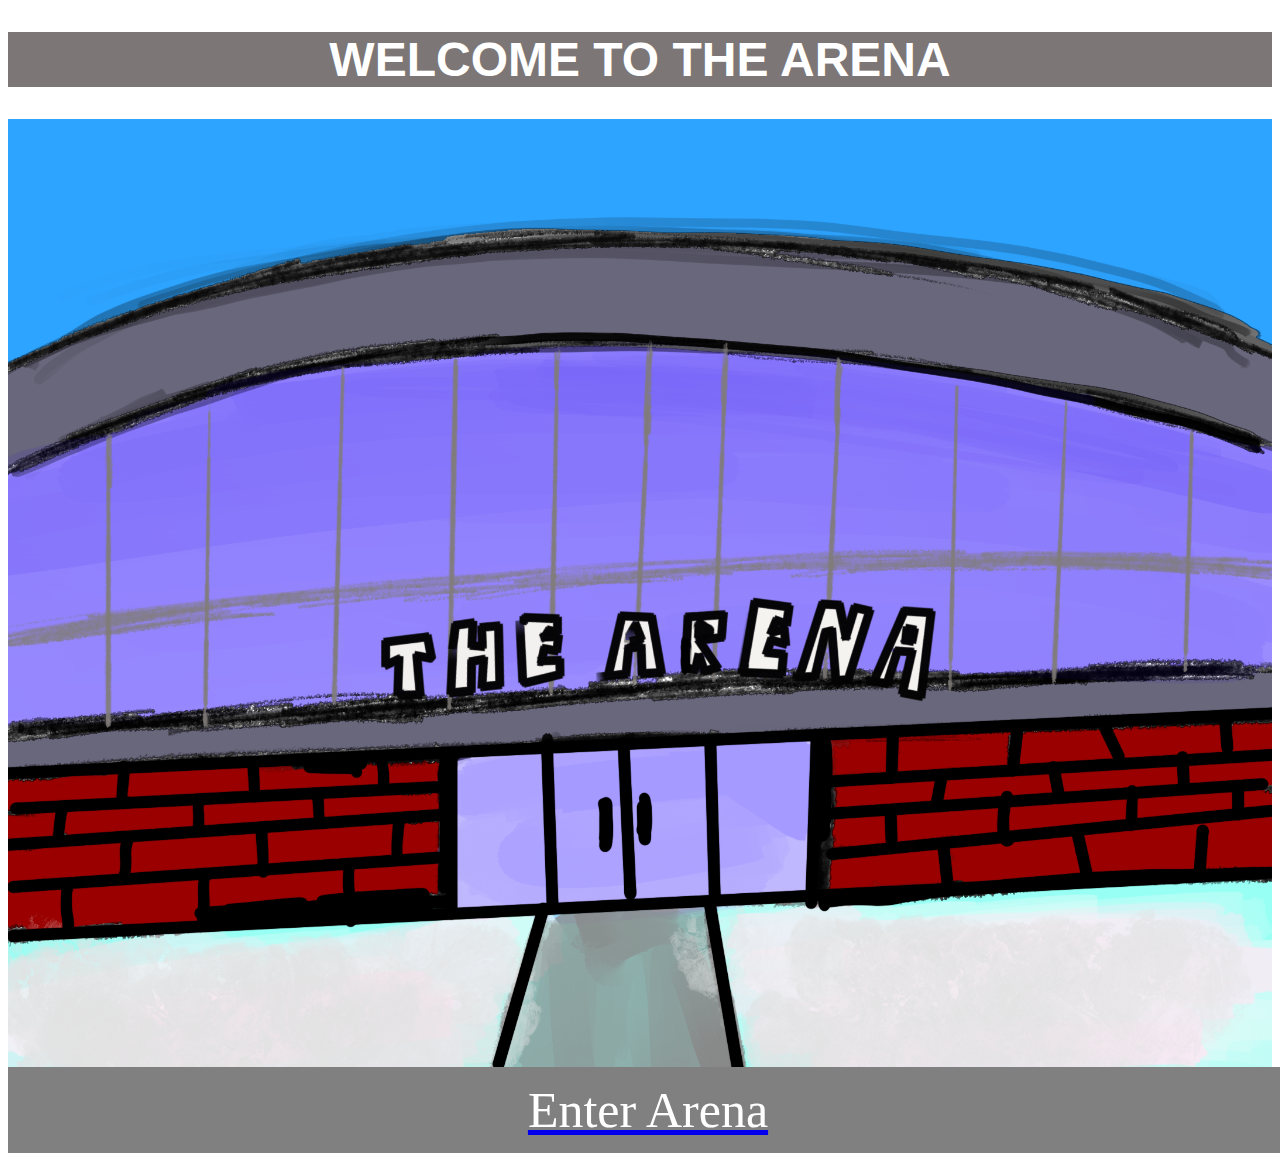
<file: index.html>
<!doctype html>
<html>
<head>
<meta charset="UTF-8">
<title>Index</title>

<link href="Style.css" rel="stylesheet" type="text/css">
</head>

<body>
<div class="Entrance"><h1>WELCOME TO THE ARENA</h1>
</div>
<img src="Thearena.png" width="100%" alt="AE"/>
	<div class="button1">
		<a href="Main.html"><button class="button">Enter Arena</button></a>
	</div>
	
	
</body>
</html>
</file>
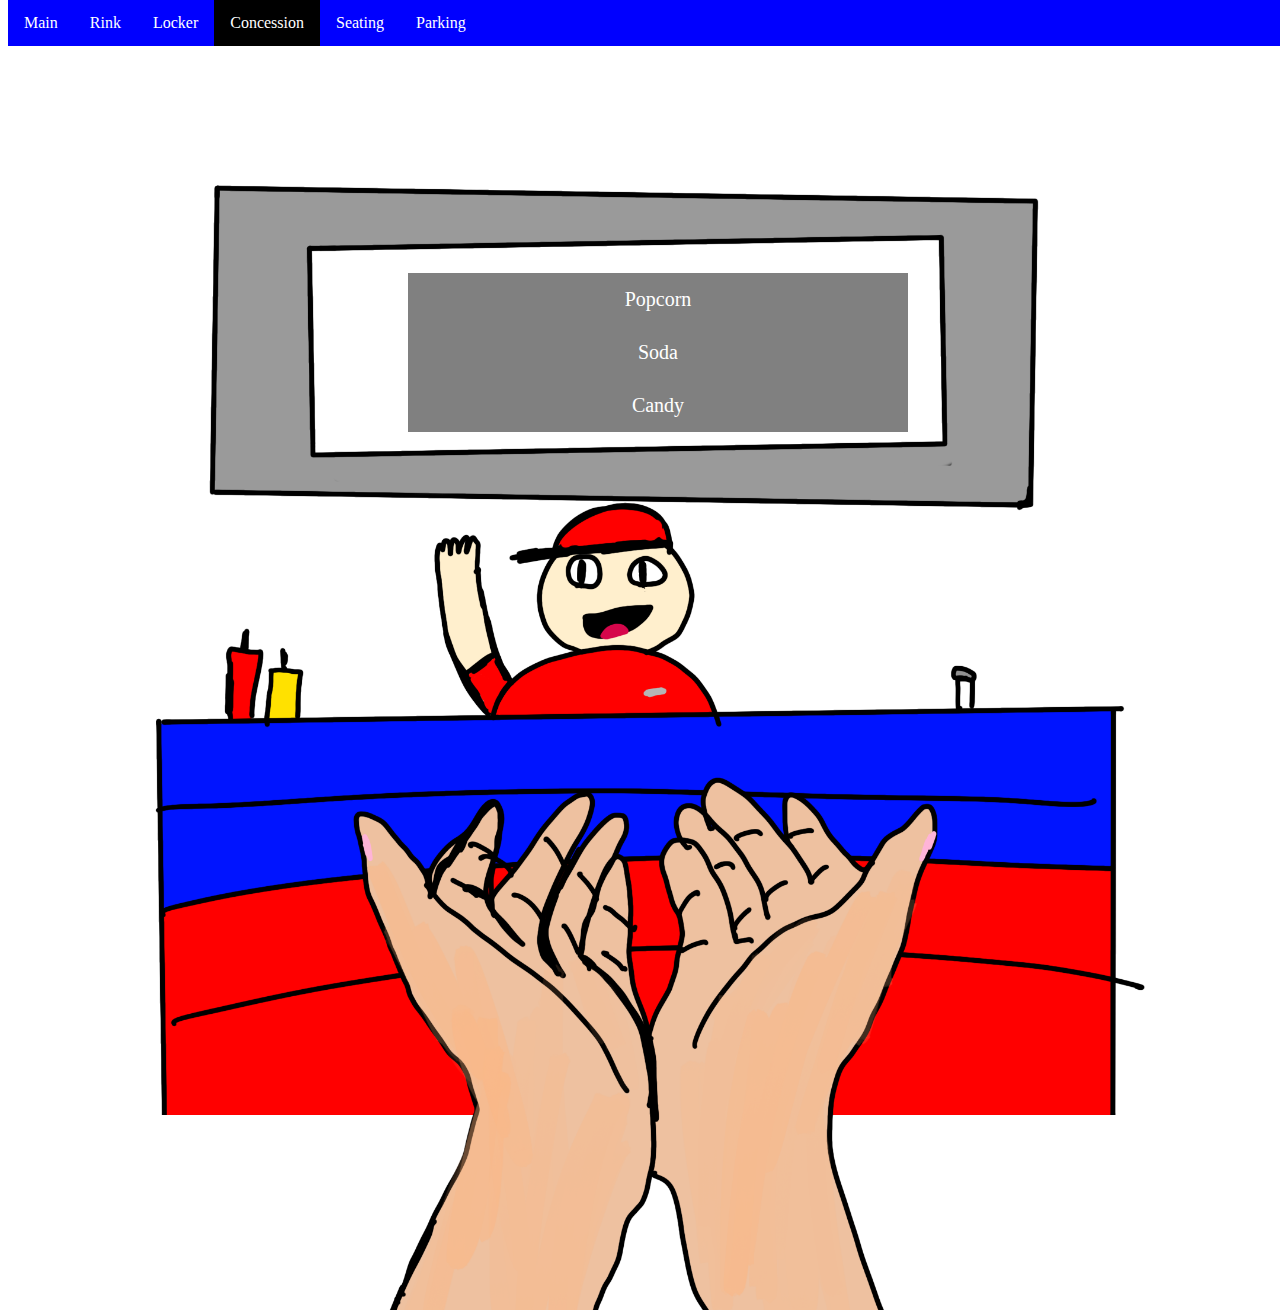
<file: Concession.html>
<!doctype html>
<html>
<head>
<meta charset="UTF-8">
<title>Concession</title>
	<link href="Style.css" rel="stylesheet" type="text/css">
<script src="https://ajax.googleapis.com/ajax/libs/jquery/3.5.1/jquery.min.js"></script>
<script>
$(document).ready(function(){
 $("#popo").hide()
  $("#soda").hide()
	$("#candy").hide()
  $("#Menu1").click(function(){
    $("#popo").fadeToggle();
  });
   $("#Menu2").click(function(){
    $("#soda").fadeToggle();
  });
 $("#Menu3").click(function(){
    $("#candy").fadeToggle();
  });
});
</script>
</head>

<body>
	<ul>
  <li><a href="Main.html">Main</a></li>
  <li><a href="Rink.html">Rink</a></li>
  <li><a href="Locker.html">Locker</a></li>
  <li><a class="active" href="Concession.html">Concession</a></li>
  <li><a href="Seating.html">Seating</a></li>
  <li><a href="Parking.html">Parking</a></li>
</ul>
	<div id="popo">
	<img class="popc" src="Popcorn.png"> 
	</div>
    <div id="soda">
	<img class="sods" src="Soda.png">
	</div>
	<div id="candy">
	<img class="can" src="Candy.png">
	</div>
<div class="food">
	<button id="Menu1" width="100%">Popcorn</button>
	<button id="Menu2" width="100%">Soda</button>
	<button id="Menu3" width="100%">Candy</button>
	<img class="concession" src="Concession.png" width="100%" alt="con"/>
	<img class="hands" src="Hands.png" width="100%" alt="Hand"/>
	</div>
	


</body>
</html>
</file>
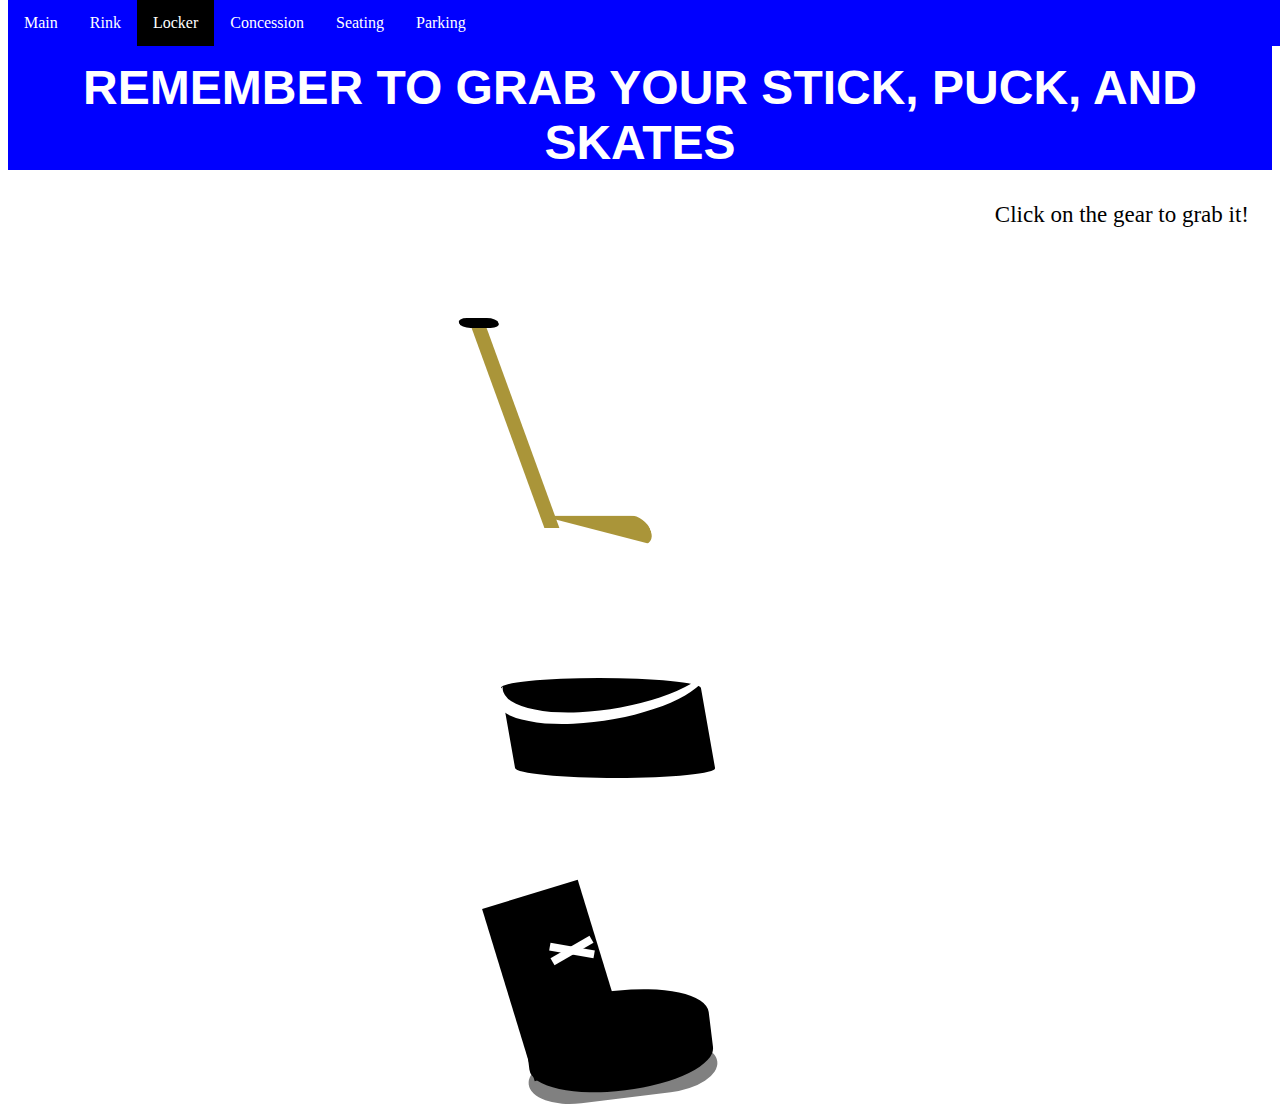
<file: Locker.html>
<!doctype html>
<html>
<head>
<meta charset="UTF-8">
<title>Locker</title>
</head>
	<script src="https://ajax.googleapis.com/ajax/libs/jquery/3.5.1/jquery.min.js"></script>
<script>
$(document).ready(function(){
  $("div").click(function(){
    $(this).hide();
  });
});
</script>
<link href="Style.css" rel="stylesheet" type="text/css">
<body>
	
	  <ul>
  <li><a href="Main.html">Main</a></li>
  <li><a href="Rink.html">Rink</a></li>
  <li><a class="active" href="Locker.html">Locker</a></li>
  <li><a href="Concession.html">Concession</a></li>
  <li><a href="Seating.html">Seating</a></li>
  <li><a href="Parking.html">Parking</a></li>
</ul>
	<div class="Remember"><h1>REMEMBER TO GRAB YOUR STICK, PUCK, AND SKATES</h1>
</div>
	
	<div class="outsidetext">Click on the gear to grab it!</div>
	<div class="Hockeystick"><div id="Stick"><div id="tape"></div></div></div>
	<div class="PuckFull"><div id="Puck"></div></div>
	<div class="SkateFull"><div id="skate"></div><div id="lace"></div></div>
</body>
</html>
</file>
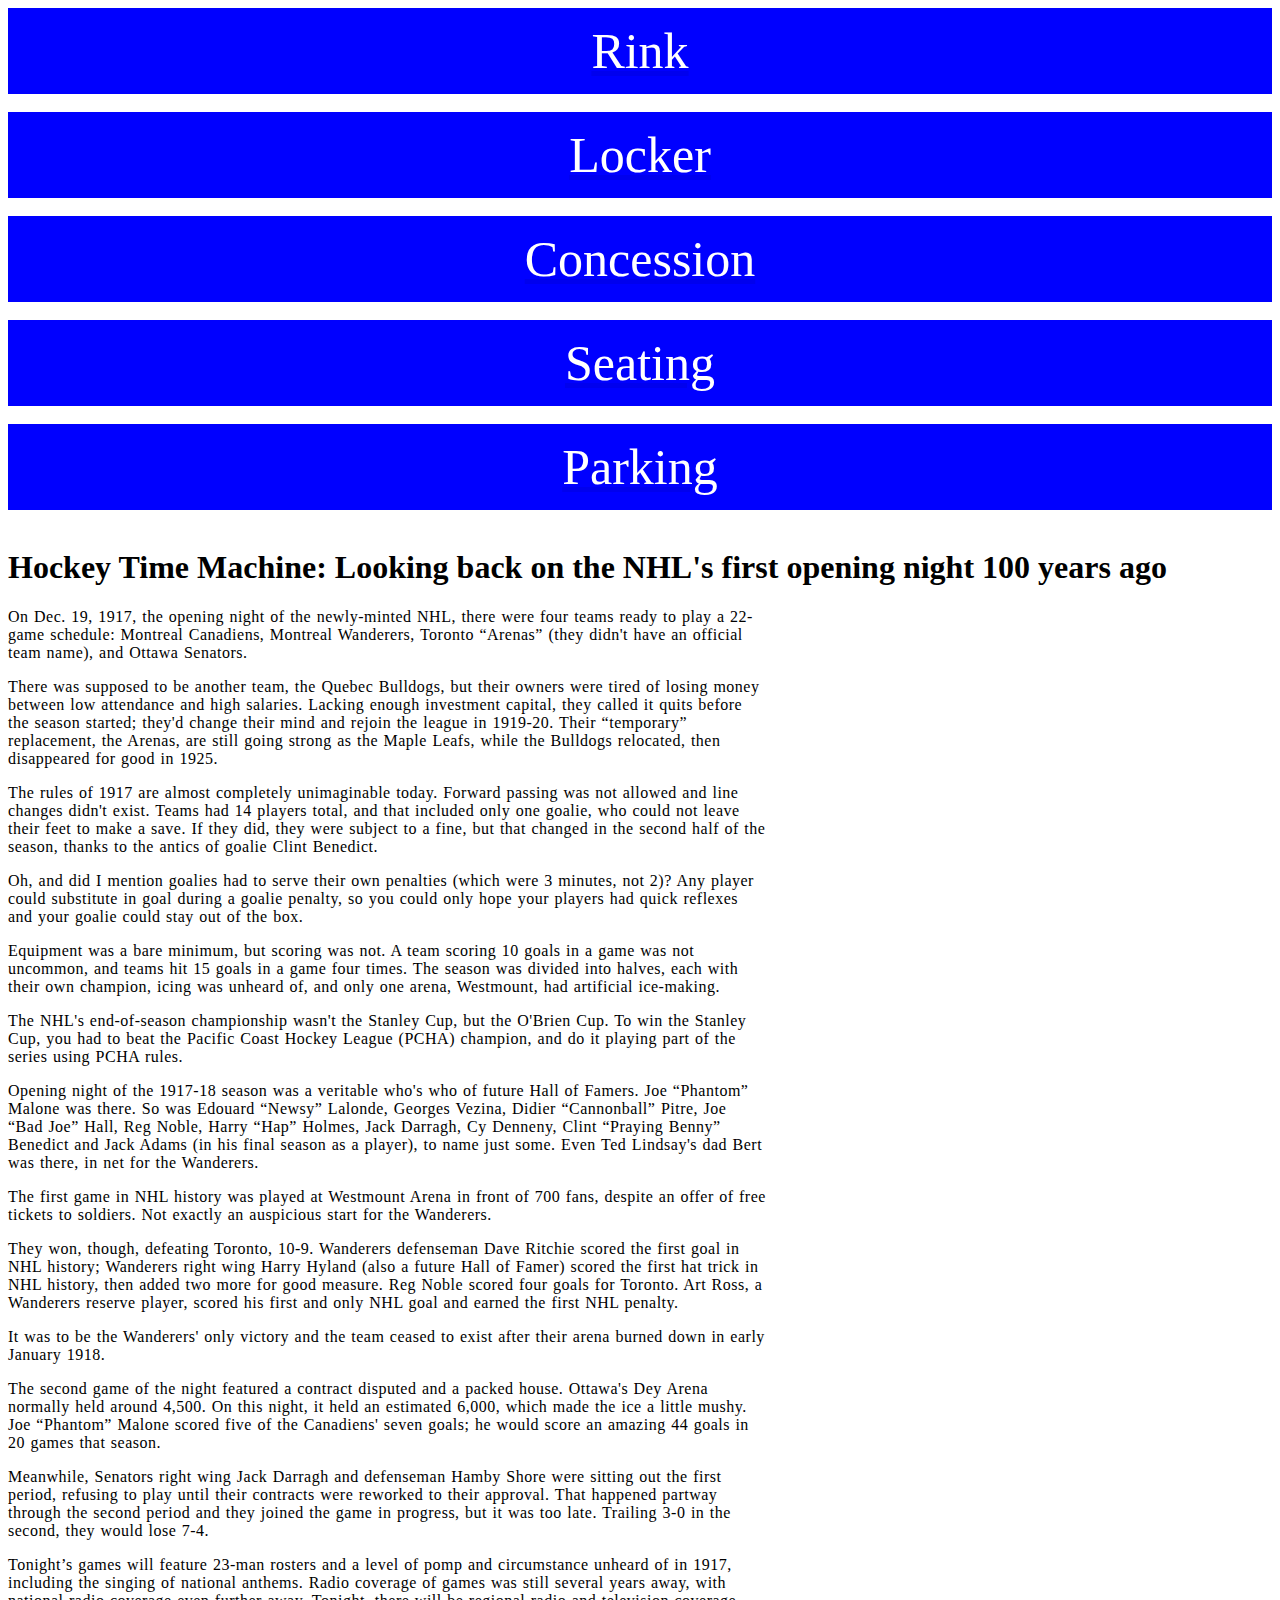
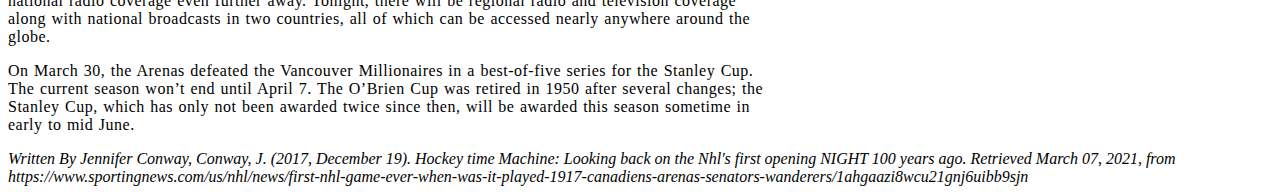
<file: Main.html>
<!doctype html>
<html>
<head>
<meta charset="UTF-8">
<title>Main</title>
<link href="Style.css" rel="stylesheet" type="text/css">
</head>

<body>
  <a href="Rink.html"><button class="buttonM1">Rink</button><br></a>
  <a href="Locker.html"><button class="buttonM2">Locker</button><br></a>
  <a href="Concession.html"><button class="buttonM3">Concession</button><br></a>
<a href="Seating.html"><button class="buttonM4">Seating</button><br></a>
  <a href="Parking.html"><button class="buttonM4">Parking</button><br></a>
<h1>Hockey Time Machine: Looking back on the NHL's first opening night 100 years ago</h1>
<div class="article">	
	<p>On Dec. 19, 1917, the opening night of the newly-minted NHL, there were four teams ready to play a 22-game schedule: Montreal Canadiens, Montreal Wanderers, Toronto “Arenas” (they didn't have an official team name), and Ottawa Senators.</p>
	<p>There was supposed to be another team, the Quebec Bulldogs, but their owners were tired of losing money between low attendance and high salaries. Lacking enough investment capital, they called it quits before the season started; they'd change their mind and rejoin the league in 1919-20. Their “temporary” replacement, the Arenas, are still going strong as the Maple Leafs, while the Bulldogs relocated, then disappeared for good in 1925.</p>
	<p>The rules of 1917 are almost completely unimaginable today. Forward passing was not allowed and line changes didn't exist. Teams had 14 players total, and that included only one goalie, who could not leave their feet to make a save. If they did, they were subject to a fine, but that changed in the second half of the season, thanks to the antics of goalie Clint Benedict.</p>
	<p>Oh, and did I mention goalies had to serve their own penalties (which were 3 minutes, not 2)? Any player could substitute in goal during a goalie penalty, so you could only hope your players had quick reflexes and your goalie could stay out of the box. </p>
	<p>Equipment was a bare minimum, but scoring was not. A team scoring 10 goals in a game was not uncommon, and teams hit 15 goals in a game four times. The season was divided into halves, each with their own champion, icing was unheard of, and only one arena, Westmount, had artificial ice-making.</p>
	<p>The NHL's end-of-season championship wasn't the Stanley Cup, but the O'Brien Cup. To win the Stanley Cup, you had to beat the Pacific Coast Hockey League (PCHA) champion, and do it playing part of the series using PCHA rules.</p>
	<p>Opening night of the 1917-18 season was a veritable who's who of future Hall of Famers. Joe “Phantom” Malone was there. So was Edouard “Newsy” Lalonde, Georges Vezina, Didier “Cannonball” Pitre, Joe “Bad Joe” Hall, Reg Noble, Harry “Hap” Holmes, Jack Darragh, Cy Denneny, Clint “Praying Benny” Benedict and Jack Adams (in his final season as a player), to name just some. Even Ted Lindsay's dad Bert was there, in net for the Wanderers.</p>
	<p>The first game in NHL history was played at Westmount Arena in front of 700 fans, despite an offer of free tickets to soldiers. Not exactly an auspicious start for the Wanderers.</p>
	<p>They won, though, defeating Toronto, 10-9. Wanderers defenseman Dave Ritchie scored the first goal in NHL history; Wanderers right wing Harry Hyland (also a future Hall of Famer) scored the first hat trick in NHL history, then added two more for good measure. Reg Noble scored four goals for Toronto. Art Ross, a Wanderers reserve player, scored his first and only NHL goal and earned the first NHL penalty.</p>
	<p>It was to be the Wanderers' only victory and the team ceased to exist after their arena burned down in early January 1918.</p>
	<p>The second game of the night featured a contract disputed and a packed house. Ottawa's Dey Arena normally held around 4,500. On this night, it held an estimated 6,000, which made the ice a little mushy. Joe “Phantom” Malone scored five of the Canadiens' seven goals; he would score an amazing 44 goals in 20 games that season.</p>
	<p>Meanwhile, Senators right wing Jack Darragh and defenseman Hamby Shore were sitting out the first period, refusing to play until their contracts were reworked to their approval. That happened partway through the second period and they joined the game in progress, but it was too late. Trailing 3-0 in the second, they would lose 7-4.</p>
	<p>Tonight’s games will feature 23-man rosters and a level of pomp and circumstance unheard of in 1917, including the singing of national anthems. Radio coverage of games was still several years away, with national radio coverage even further away. Tonight, there will be regional radio and television coverage along with national broadcasts in two countries, all of which can be accessed nearly anywhere around the globe.</p>
	<p>On March 30, the Arenas defeated the Vancouver Millionaires in a best-of-five series for the Stanley Cup. The current season won’t end until April 7. The O’Brien Cup was retired in 1950 after several changes; the Stanley Cup, which has only not been awarded twice since then, will be awarded this season sometime in early to mid June. </p>
</div>
	<div class="cite"><em>Written By Jennifer Conway, Conway, J. (2017, December 19). Hockey time Machine: Looking back on the Nhl's first opening NIGHT 100 years ago. Retrieved March 07, 2021, from https://www.sportingnews.com/us/nhl/news/first-nhl-game-ever-when-was-it-played-1917-canadiens-arenas-senators-wanderers/1ahgaazi8wcu21gnj6uibb9sjn</em></div>
</body>
</html>
</file>
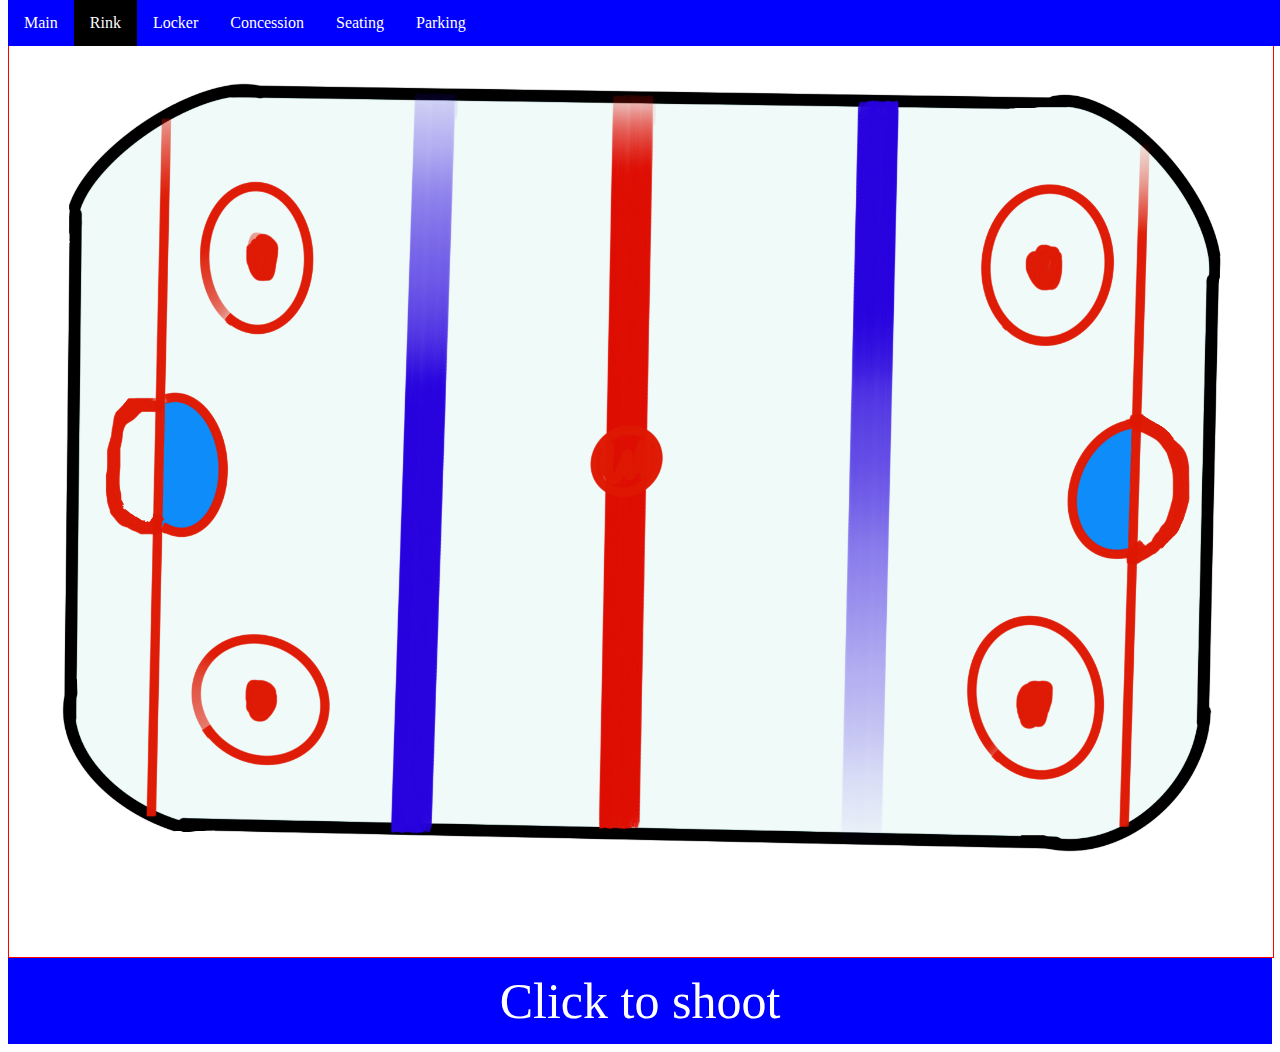
<file: Rink.html>
<!doctype html>
<html>
<head>
<meta charset="UTF-8">
<title>Rink</title>
<link href="Style.css" rel="stylesheet" type="text/css">
</head>
<script src="https://ajax.googleapis.com/ajax/libs/jquery/3.5.1/jquery.min.js"></script>
<script>

$(document).ready(function(){
  $("div").hide();
  $("button").click(function(){
    $("div").toggle();
  });
});
	
	
</script>
<body>
  <ul>
  <li><a href="Main.html">Main</a></li>
  <li><a class="active" href="Rink.html">Rink</a></li>
  <li><a href="Locker.html">Locker</a></li>
  <li><a href="Concession.html">Concession</a></li>
  <li><a href="Seating.html">Seating</a></li>
  <li><a href="Parking.html">Parking</a></li>
</ul>
	
	<img id="rink" src="Rink.png" width="100%" alt="rink"/>
	<button class="shoot">Click to shoot</button>
<div id="action">
	
	<img id="shot" src="Shot.gif" width="100%" alt="shot"/>
	</div>
	
</body>
</html>
</file>
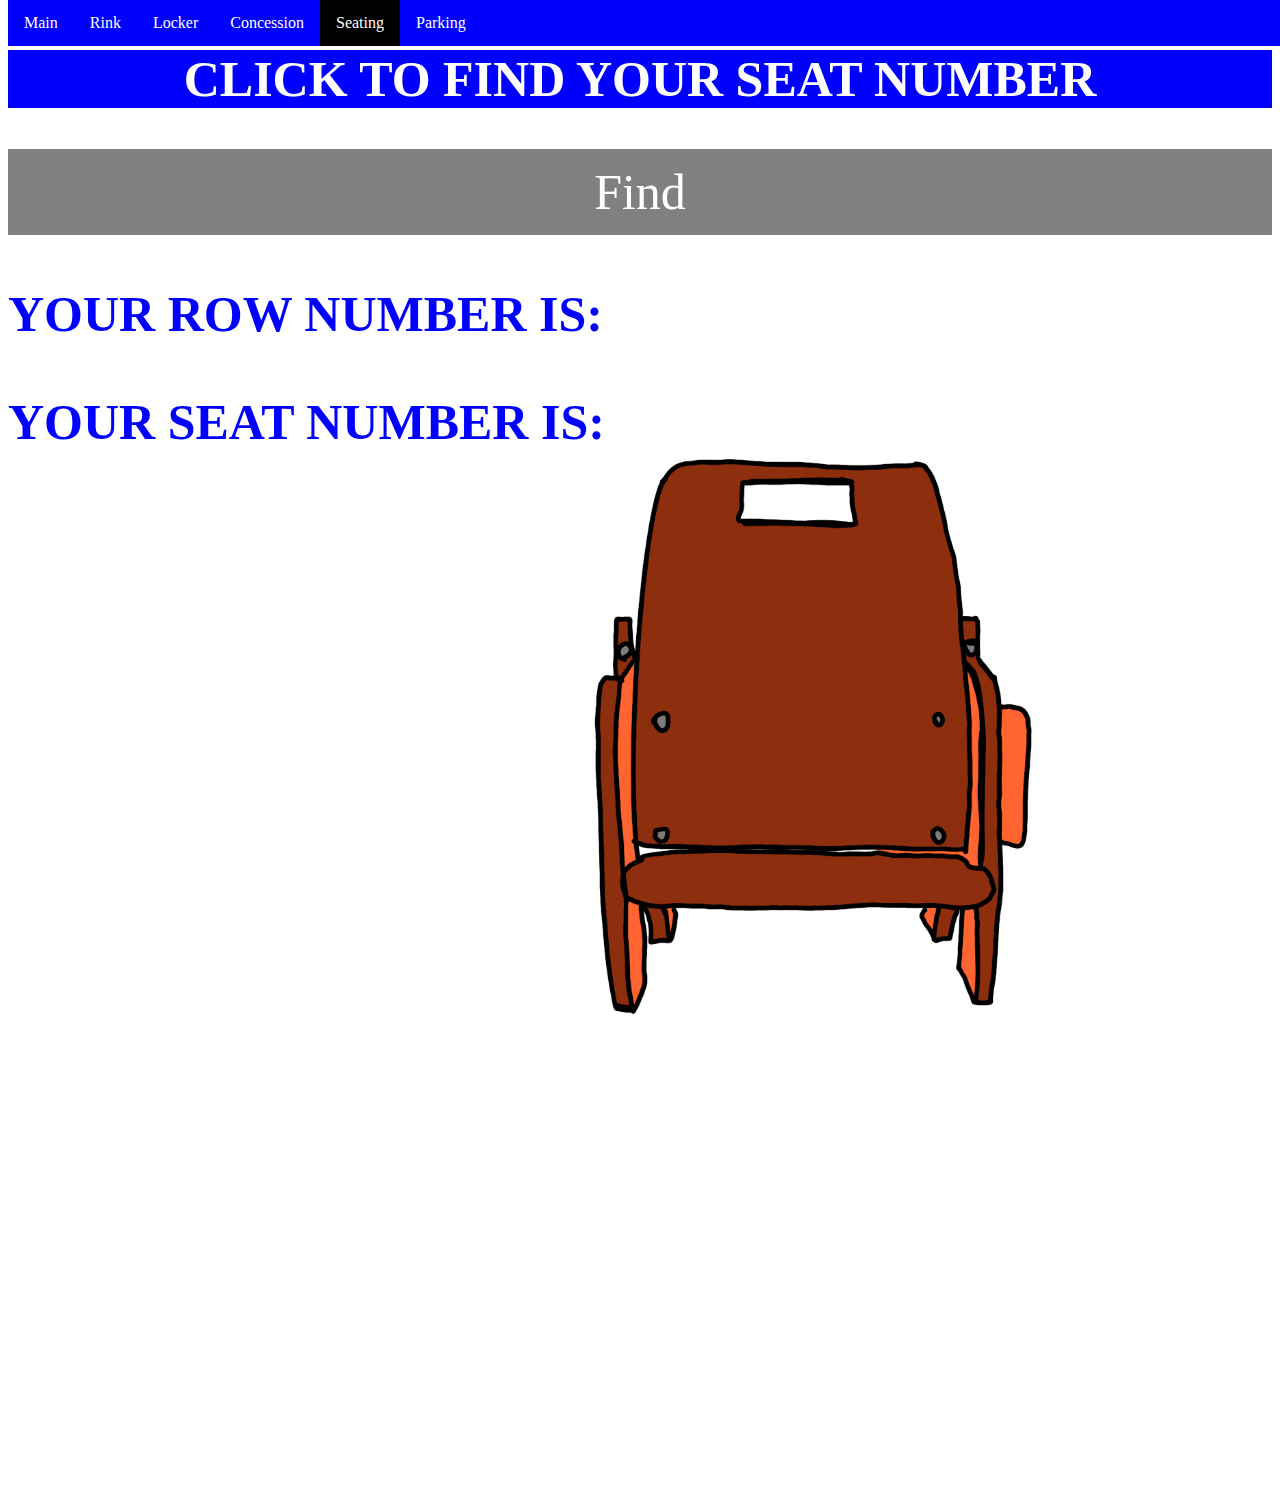
<file: Seating.html>
<!doctype html>
<html>
<head>
<meta charset="UTF-8">
<title>Seating</title>
	<link href="Style.css" rel="stylesheet" type="text/css">
</head>

<body>
	<ul>
  <li><a href="Main.html">Main</a></li>
  <li><a href="Rink.html">Rink</a></li>
  <li><a href="Locker.html">Locker</a></li>
  <li><a href="Concession.html">Concession</a></li>
  <li><a class="active" href="Seating.html">Seating</a></li>
  <li><a href="Parking.html">Parking</a></li>
</ul>

	
<div class="contained">
<div class="allT">
<h2>CLICK TO FIND YOUR SEAT NUMBER</h2>
<button class="RB" onclick="myFunction()">Find</button>
<h3>YOUR ROW NUMBER IS:</h3>
<div class="rowN"><p id="SeatR"></p></div>
<h3>YOUR SEAT NUMBER IS:</h3>
<div class="seatN"><p id="SeatN"></p></div>
	<img class="seated" src="seat.png">
	</div>
	
	
	</div>
<script>
function myFunction() {
  var x = Math.floor((Math.random() * 100) + 1);
  document.getElementById("SeatN").innerHTML = x;
  var x = Math.floor((Math.random() * 30) + 1);
  document.getElementById("SeatR").innerHTML = x;
}
</script>
	

</body>
</html>
</file>
<file: Style.css>
@charset "UTF-8";
.button1{
  position: absolute;
  width: 100%;

}
.button{ width:100%}

.button1 .button {
  display: block;
  width: 100%;
  border: none;
  background-color: grey;
  color: white;
  font-family: Gotham, "Helvetica Neue";
  padding: 14px 28px;
  font-size: 50px;
  cursor: pointer;
  text-align: center;
}

.button1 .button:hover {
  background-color: black;
  color: white;
}
.buttonM1:hover{
  background-color: black;
  color: white;
}
.buttonM2:hover{
  background-color: black;
  color: white;
}
.buttonM3:hover{
  background-color: black;
  color: white;
}
.buttonM4:hover{
  background-color: black;
  color: white;
}
.buttonM1{
  width:100%;
  display: block;
  width: 100%;
  border: none;
  background-color: blue;
  color: white;
  font-family: Gotham, "Helvetica Neue";
  padding: 14px 28px;
  font-size: 50px;
  cursor: pointer;
  text-align: center;}
.buttonM2{
  width:100%;
  display: block;
  width: 100%;
  border: none;
  background-color: blue;
  color: white;
  font-family: Gotham, "Helvetica Neue";
  padding: 14px 28px;
  font-size: 50px;
  cursor: pointer;
  text-align: center;}
.buttonM3{
  width:100%;
  display: block;
  width: 100%;
  border: none;
  background-color: blue;
  color: white;
  font-family: Gotham, "Helvetica Neue";
  padding: 14px 28px;
  font-size: 50px;
  cursor: pointer;
  text-align: center;}
.buttonM4{
  width:100%;
  display: block;
  width: 100%;
  border: none;
  background-color: blue;
  color: white;
  font-family: Gotham, "Helvetica Neue";
  padding: 14px 28px;
  font-size: 50px;
  cursor: pointer;
  text-align: center;
}
img {
  display: block;
  margin-left: auto;
  margin-right: auto;
}
.Entrance {
    font-family: Impact, Haettenschweiler, "Franklin Gothic Bold", "Arial Black", sans-serif;
    font-size: 24px;
    font-weight: bold;
    color: #FFFFFF;
    text-align: center;
    background-position: center;
    background-color: #7C7676;
    background-size: auto;
}
.Hockeystick {
	position:relative;
	width: 200px;
	height: 300px;
	padding-left: 500px;
	padding-top: 100px;
}

    #Stick {
      width: 15px;
      height: 200px;
      transform: skew(20deg);
      background: #AA9539;
	  z-index: -1;
    }
    #Stick::before {
	  border-bottom: 10px solid black;
      position: relative;
      height: 0px;
      width: 40px;
      top: -10px;
      left: -11px;
      display: block;
      content: '';
      border-radius: 100px / 50px;
		z-index: -1;
	 	}
	#Stick::after {
	  width: 0;
      height: 0;
      border-right: 30px solid transparent;
      border-top: 105px solid #AA9539;
      position: absolute;
      content: "";
      top: 150px;
      left: 38px;
	  border-radius: 100px / 100px;
      transform: rotate(90deg);
	  z-index: -1;
	  
	}

.article{
	width: 60%;
    letter-spacing: .5px;
    word-spacing: 1px;
    text-decoration: none;
    font-style: normal;
    font-variant: normal;
	font-family: "Times New Roman", Times, serif;
	
}
.cite{
	font-family: "Times New Roman", Times, serif;
}

.PuckFull {
	width: 200px;
	height: 100px;
	padding-left: 500px;
	padding-top: 50px;
	position:relative;
}

#Puck {
	width: 200px;
      height: 100px;
      background: black;
      border-radius: 100px / 10px;
	transform: skewx(10deg);
}
#Puck::before{
	  width: 70px;
      height: 220px;
	  position: absolute;
	  top:-115px;
	  left: 75px;
      border-radius: 50%;
      box-shadow: 10px 10px 0 0 white;
	  content: '';
	  transform: rotate(80deg);
	  
}
	
.SkateFull {
	width: 200px;
	height: 100px;
	padding-left: 590px;
	padding-top: 200px;
	position:relative;
}
#skate{
 Width: 50px;
 height: 190px;
 background: grey;
 transform: rotate(83deg);
 border-radius: 100px/200px;
 position: relative;
}
#skate::before {
  width: 180px;
  height: 100px;  
  position: absolute;
  background: black;
  content:'';
  display:block;
  left:-165px;
  top:100px;
  transform: rotate(-10deg)
}
#skate::after {
  position: absolute;
  content:'';
  width: 185px;
  height: 100px;
  background: black;
  border-radius: 100px/35px;
  transform: rotate(90deg);
  top:45px;
  left:-100px
}
#lace{
 Width: 8px;
 height: 45px;
 background: white;
 transform: rotate(60deg);
 position:relative;
 top:-240px;
 left: -30px
}
#lace::after{
 Width: 8px;
 height: 45px;
 background: white;
 transform: rotate(40deg);
 position:absolute;
 content:'';
}

ul {
  list-style-type: none;
  margin: 0;
  padding: 0;
  overflow: hidden;
  position:fixed;
  background-color: blue;
  top:0;
  z-index: 2;
}

li {
  float: left;
  top:0;
}

li a {
  display: block;
  color: white;
  text-align: center;
  padding: 14px 16px;
  text-decoration: none;
  top:0;
}

li a:hover {
  background-color: cornflowerblue;
}
ul {
  position: fixed;
  top: 0;
  width: 100%;
}
.active {
  background-color: black;
}

.Remember{
    font-family: Impact, Haettenschweiler, "Franklin Gothic Bold", "Arial Black", sans-serif;
    font-size: 24px;
    font-weight: bold;
    color: white;
    text-align: center;
    background-position: center;
    background-color: blue;
    background-size: auto;
	padding-top: 20px;
}
.outsidetext{
	font-family: Baskerville, "Palatino Linotype", Palatino, "Century Schoolbook L", "Times New Roman", "serif";
	font-size: 23px;
	text-align: right;
	padding-right: 23px;
	
}

.food {
  
  top: 0;
  left: 0;
}
.concession { 
  top: 0;
  left: 0;

}
.hands {
  position: absolute;
  top: 350px;
  left: 30px;
 
}

#action {
  
  top: 0;
  left: 0;
}
#rink { 
  top: 0;
  left: 0;
  border: 1px red solid;
}
#shot {
  position: absolute;
  top: 0px;
  left: -10px;
  border: 1px green solid;
}

#stillshot {
  position: absolute;
  top: 0px;
  left: -10px;
  border: 1px green solid;
}

.shoot{
  width:100%;
  display: block;
  width: 100%;
  border: none;
  background-color: blue;
  color: white;
  font-family: Gotham, "Helvetica Neue";
  padding: 14px 28px;
  font-size: 50px;
  cursor: pointer;
  text-align: center;
}

#popo{
	width:100%;
	position: absolute;
	padding-top: 400px;
	z-index: 1;
	
}

#soda{
	width:100%;
	position: absolute;
	padding-top: 450px;
	left: 200px;
	transform: rotate(20deg);
	z-index: 1;
}

#candy{
	width:100%;
	position: absolute;
	padding-top: 500px;
	right: 200px;
	transform: rotate(-20deg);
	z-index: 1;
}

.popc{
	width:500px;
	height:800px;
}
.sods{
	width:400px;
	height:600px;
}

.can{
	width:350px;
	height:500px;
}

#Menu1 {
  position:relative;
  transform: translate(80%, 500%);
  display: block;
  width: 500px;
  border: none;
  background-color: grey;
  color: white;
  font-family: Gotham, "Helvetica Neue";
  padding: 15px 10px;
  font-size: 20px;
  cursor: pointer;
  text-align: center;
  z-index: 1;
}

#Menu2 {
  position:relative;
  transform: translate(80%, 500%);
  display: block;
  width: 500px;
  border: none;
  background-color: grey;
  color: white;
  font-family: Gotham, "Helvetica Neue";
  padding: 15px 10px;
  font-size: 20px;
  cursor: pointer;
  text-align: center;
	z-index: 1;
}
#Menu3 {
  position:relative;
  transform: translate(80%, 500%);
  display: block;
  width: 500px;
  border: none;
  background-color: grey;
  color: white;
  font-family: Gotham, "Helvetica Neue";
  padding: 15px 10px;
  font-size: 20px;
  cursor: pointer;
  text-align: center;
	z-index: 1;
}

.contained{
	position:relative;
}
.allT{
	position:absolute;
	top:1%;
	width:100%;
	z-index: 1;
}
.RB{
  display: block;
  width: 100%;
  border: none;
  background-color: grey;
  color: white;
  font-family: Gotham, "Helvetica Neue";
  padding: 14px 28px;
  font-size: 50px;
  cursor: pointer;
  text-align: center;
  z-index: 2;
}
h3{
	color:blue;
	font-size: 50px;
}
.rowN{
	position:absolute;
	color:blue;
	font-size: 50px;
	top:46%;
	left:45%;
}
.seatN{
	position:absolute;
	color:black;
	font-size: 50px;
	top:85%;
	left:58%;
	z-index: 1;
}
.seated{
	position:absolute;
	top:0%;
	left:20%;
	height:300%;
	z-index:-1;
}

h2{
	color:white;
	background-color:blue;
	font-size: 50px;
	text-align: center;
}
.plaque {
  position: relative;
  text-align: center;
  color: white;
}
#centered {
  position: absolute;
  top: 50%;
  left: 50%;
  transform: translate(-50%, -50%);
  font-family: "Times New Roman", Times, serif;
  font-size: 50px;
  letter-spacing: -0.2px;
  word-spacing: -2.6px;
  color: #969696;
  font-weight: 700;
  text-decoration: none;
  font-style: normal;
  font-variant: normal;
  Width: 80%;
}
.park{
	position:relative;
	
}
#Redc{
	position:absolute;
	top:20%;
	left:26%;
	width:12%;
	height:30%;
	z-index: 1;
	
}

#Bluec{
	position:absolute;
	top:20%;
	left:60%;
	width:12%;
	height:30%;
	z-index: 1;
	
}

#Whitec{
	position:absolute;
	top:20%;
	left:78%;
	width:12%;
	height:30%;
	z-index: 1;
	
}
</file>
